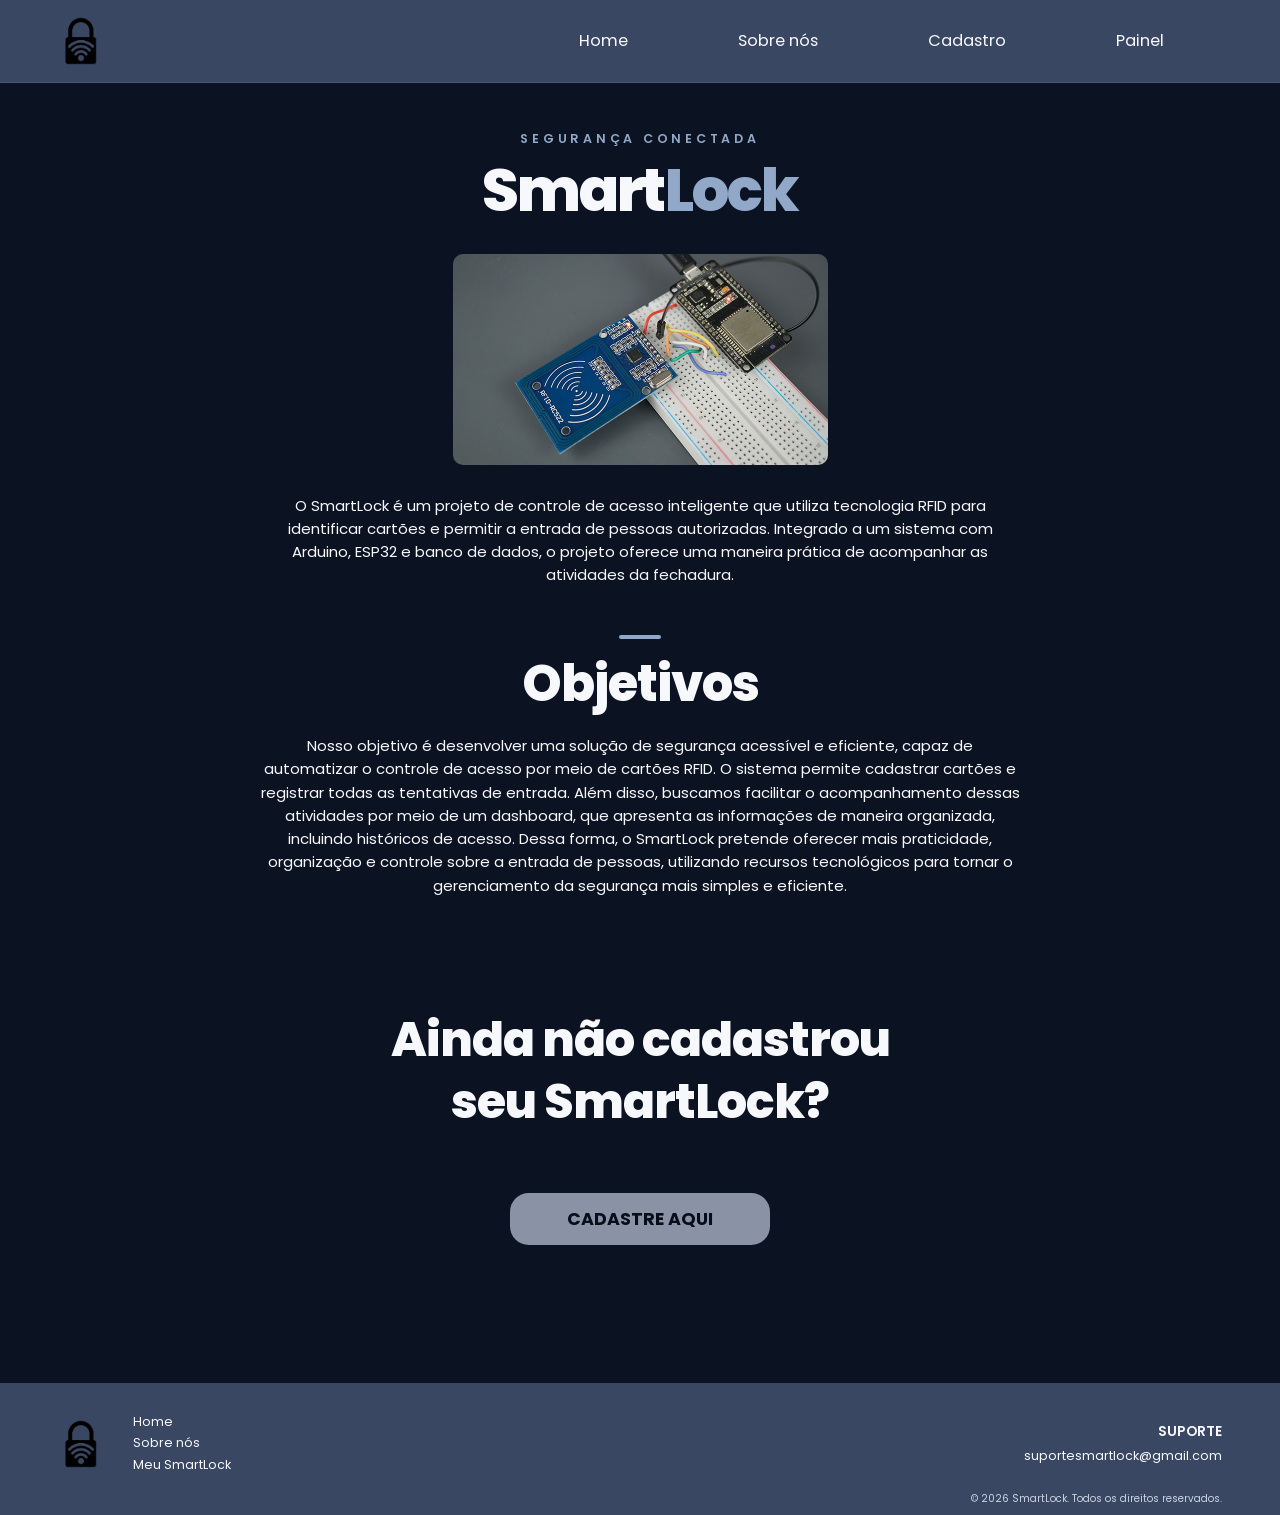
<file: smartlock/smartlock/index.html>
<!DOCTYPE html>
<html lang="pt-BR">

<head>
    <meta charset="UTF-8">
    <meta name="viewport" content="width=device-width, initial-scale=1.0">

    <meta name="description" content="Conheça o SmartLock, uma solução inteligente para segurança e controle de acesso.">

    <title>Home</title>

    <!-- font -->
    <link rel="preconnect" href="https://fonts.googleapis.com">
    <link rel="preconnect" href="https://fonts.gstatic.com" crossorigin>

    <link href="https://fonts.googleapis.com/css2?family=Poppins:wght@400;500;600;700;800&display=swap" rel="stylesheet">

    <!-- css-->
    <link rel="stylesheet" href="style.css?v=2">
</head>

<body>

    <header class="topbar">

        <a class="brand" href="#inicio" aria-label="SmartLock - início">
            <img src="img/logo.png" alt="Logo SmartLock">
        </a>

        <nav class="main-nav" aria-label="Navegação principal">
            <a href="#inicio">Home</a>
            <a href="#sobre">Sobre nós</a>
            <a href="cadastro.html">Cadastro</a>
            <a href="dashboard.html">Painel</a>
        </nav>

    </header>


    <main id="inicio">

        <section class="intro" id="sobre">

            <p class="eyebrow">SEGURANÇA CONECTADA</p>

            <h1>Smart<span>Lock</span></h1>

            <div class="hero-image">
                <img src="img/smartlock-rfid.png" alt="SmartLock com leitor RFID RC522 e ESP32">
            </div>

            <p class="description">
                O SmartLock é um projeto de controle de acesso inteligente
                que utiliza tecnologia RFID para identificar cartões e
                permitir a entrada de pessoas autorizadas. Integrado a um
                sistema com Arduino, ESP32 e banco de dados, o projeto
                oferece uma maneira prática de acompanhar as atividades
                da fechadura.
            </p>

        </section>

        <section class="objectives" id="smartlock">

            <div class="section-mark"></div>

            <h2>Objetivos</h2>

            <p class="description">
                Nosso objetivo é desenvolver uma solução de segurança
                acessível e eficiente, capaz de automatizar o controle
                de acesso por meio de cartões RFID. O sistema permite
                cadastrar cartões e registrar todas as tentativas de entrada.

                Além disso, buscamos facilitar o acompanhamento dessas
                atividades por meio de um dashboard, que apresenta as
                informações de maneira organizada, incluindo históricos
                de acesso. Dessa forma, o SmartLock pretende oferecer mais
                praticidade, organização e controle sobre a entrada de
                pessoas, utilizando recursos tecnológicos para tornar
                o gerenciamento da segurança mais simples e eficiente.
            </p>

        </section>

        <section class="register-section">

            <h2>
                Ainda não cadastrou
                <br>
                seu SmartLock?
            </h2>

            <a href="cadastro.html" class="register-button">
                CADASTRE AQUI
            </a>

        </section>

    </main>

    <footer class="footer">

        <div class="footer-left">

            <a class="brand footer-brand" href="#inicio" aria-label="Voltar ao início">
                <img src="img/logo.png" alt="Logo SmartLock">
            </a>

            <nav class="footer-nav" aria-label="Navegação do rodapé">
                <a href="#inicio">Home</a>
                <a href="#sobre">Sobre nós</a>
                <a href="#smartlock">Meu SmartLock</a>
            </nav>

        </div>


        <div class="support">

            <strong>SUPORTE</strong>

            <a href="mailto:suportesmartlock@gmail.com">
                suportesmartlock@gmail.com
            </a>

        </div>

        <p class="copyright">
            © 2026 SmartLock. Todos os direitos reservados.
        </p>

    </footer>

</body>
</html>
</file>
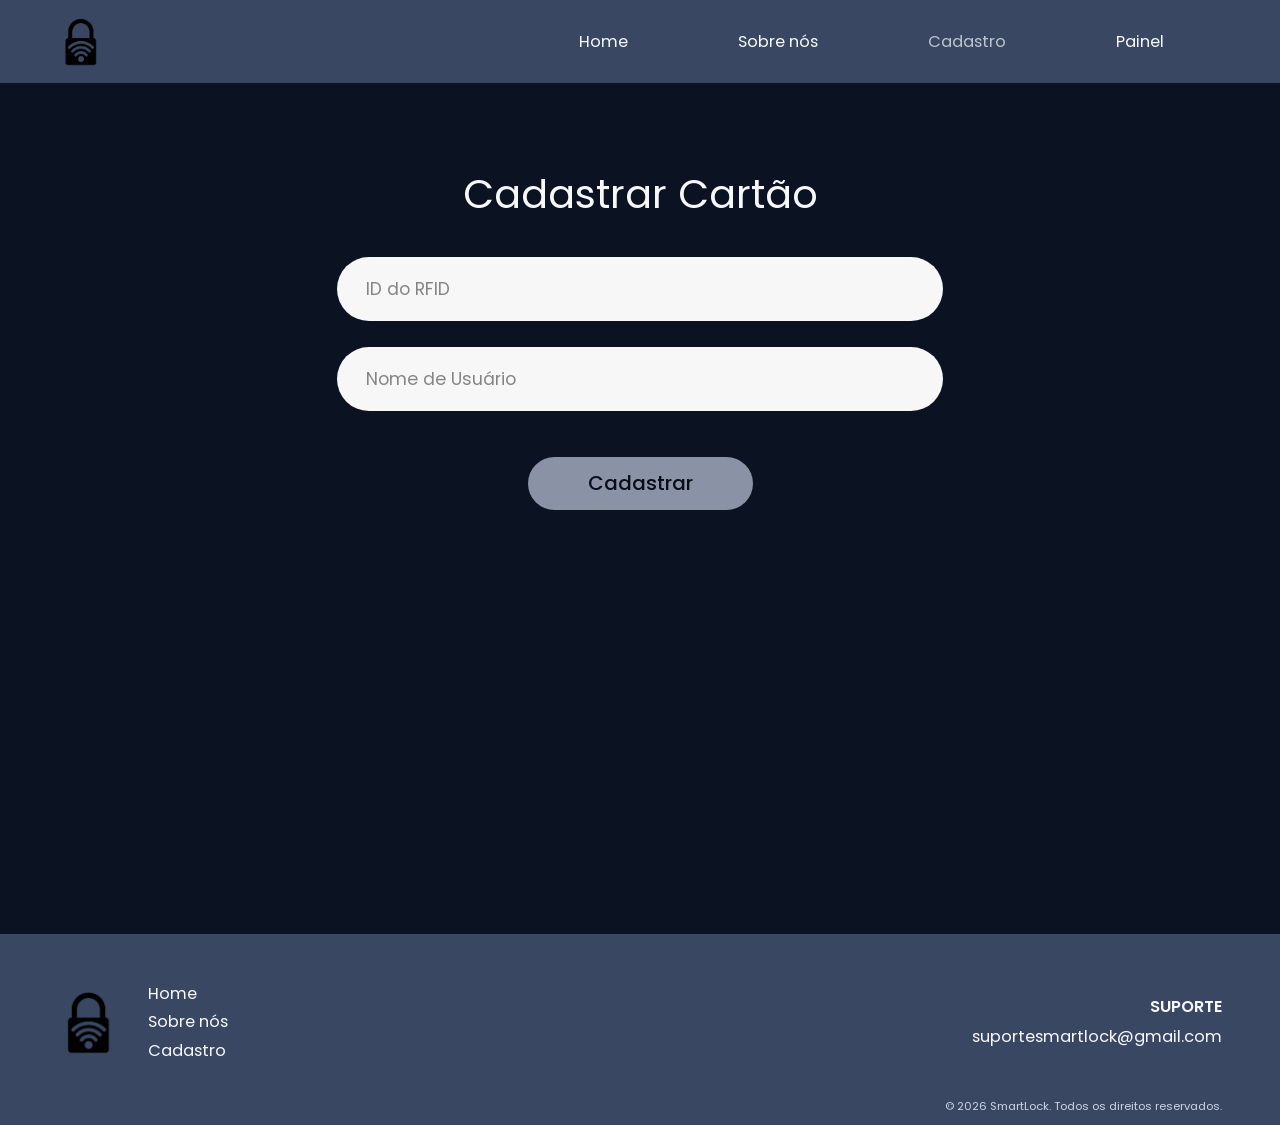
<file: smartlock/smartlock/cadastro.html>
<!DOCTYPE html>
<html lang="pt-BR">

<head>
    <meta charset="UTF-8">
    <meta name="viewport" content="width=device-width, initial-scale=1.0">

    <title>Cadastro</title>

    <!-- font -->
    <link rel="preconnect" href="https://fonts.googleapis.com">
    <link rel="preconnect" href="https://fonts.gstatic.com" crossorigin>

    <link href="https://fonts.googleapis.com/css2?family=Poppins:wght@400;500;600;700&display=swap" rel="stylesheet">

    
    <link rel="stylesheet" href="cadastro.css">
</head>

<body>

    <header class="topbar">

        <a class="brand" href="index.html" aria-label="SmartLock - início">
            <img src="img/logo.png" alt="Logo SmartLock">
        </a>

        <nav class="main-nav">
            <a href="index.html#inicio">Home</a>
            <a href="index.html#sobre">Sobre nós</a>
            <a href="cadastro.html" class="active">Cadastro</a>
            <a href="dashboard.html">Painel</a>
        </nav>

    </header>

    <main class="main-content">

        <section class="registration">

            <h1>Cadastrar Cartão</h1>

            <form class="registration-form" id="registration-form">

                <label class="sr-only" for="rfid">
                    ID do RFID
                </label>

                <input
                    type="text"
                    id="rfid"
                    name="rfid"
                    placeholder="ID do RFID"
                    maxlength="64"
                    autocomplete="off"
                    required
                >

                <label class="sr-only" for="nome">
                    Nome de Usuário
                </label>

                <input
                    type="text"
                    id="nome"
                    name="nome"
                    placeholder="Nome de Usuário"
                    maxlength="100"
                    autocomplete="name"
                    required
                >

                <button type="submit">
                    Cadastrar
                </button>

                <p class="form-message" id="form-message" aria-live="polite"></p>

            </form>

        </section>

    </main>


    <footer class="footer">

        <div class="footer-left">

            <a class="brand footer-brand" href="index.html" aria-label="Voltar para o início">
                <img src="img/logo.png" alt="Logo SmartLock">
            </a>

            <nav class="footer-nav">
                <a href="index.html#inicio">Home</a>
                <a href="index.html#sobre">Sobre nós</a>
                <a href="cadastro.html">Cadastro</a>
            </nav>

        </div>


        <div class="support">

            <strong>SUPORTE</strong>

            <a href="mailto:suportesmartlock@gmail.com">
                suportesmartlock@gmail.com
            </a>

        </div>


        <p class="copyright">
            © 2026 SmartLock. Todos os direitos reservados.
        </p>

    </footer>
    <script src="cadastro.js" defer></script>
</body>
</html>
</file>
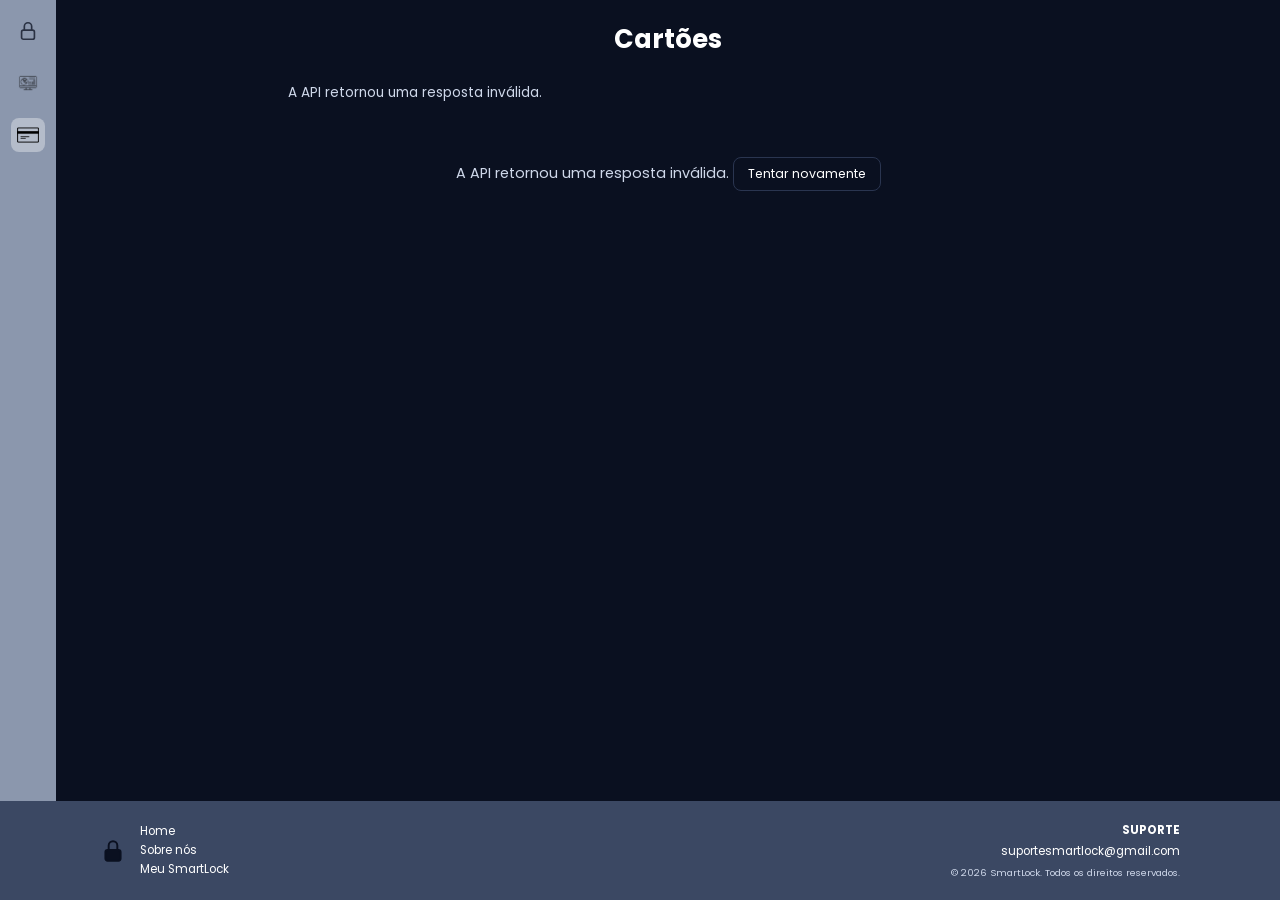
<file: smartlock/smartlock/cartoes.html>
<!DOCTYPE html>
<html lang="pt-BR">
<head>
  <meta charset="UTF-8">
  <meta name="viewport" content="width=device-width, initial-scale=1">
  <title>Cartões - SmartLock</title>
  <link href="https://fonts.googleapis.com/css2?family=Poppins:wght@400;500;600;700&display=swap" rel="stylesheet">
  <link rel="stylesheet" href="cartoes.css">
</head>
<body>
  <div class="layout">
    <nav class="sidebar">
      <a href="index.html" title="Home">
        <svg viewBox="0 0 24 24"><rect x="5" y="11" width="14" height="10" rx="2"/><path d="M8 11V7a4 4 0 0 1 8 0v4"/></svg>
      </a>
      <a href="dashboard.html" title="Dashboard">
        <img src="img/dashboard.png" alt="Dashboard">
      </a>
      <a href="cartoes.html" class="active" title="Cartões">
        <img src="img/cartao.png" alt="Cartões">
      </a>
    </nav>

    <main>
      <div class="container">
        <h1>Cartões</h1>
        <div class="toolbar"><span id="contador"></span></div>
        <div id="lista"></div>
      </div>
    </main>
  </div>

  <footer>
    <div class="left">
      <svg viewBox="0 0 24 24"><rect x="5" y="11" width="14" height="10" rx="2" fill="#0a1020"/><path d="M8 11V7a4 4 0 0 1 8 0v4"/></svg>
      <div class="links">
        <a href="index.html">Home</a>
        <a href="sobre.html">Sobre nós</a>
        <a href="meu-smartlock.html">Meu SmartLock</a>
      </div>
    </div>
    <div class="right">
      <strong>SUPORTE</strong>
      <a href="mailto:suportesmartlock@gmail.com">suportesmartlock@gmail.com</a>
      <div class="copy">© 2026 SmartLock. Todos os direitos reservados.</div>
    </div>
  </footer>

  <div class="overlay" id="overlay">
    <div class="modal">
      <h2>Excluir cartão?</h2>
      <p id="modalTexto"></p>
      <div class="row">
        <button id="cancelar">Cancelar</button>
        <button class="confirm" id="confirmar">Excluir</button>
      </div>
    </div>
  </div>

  <script src="cartoes.js"></script>
</body>
</html>
</file>
<file: smartlock/smartlock/style.css>
/* estilo */

:root {
    --background: #0b1221;
    --surface: #394762;
    --surface-light: #eef1f5;
    --text: #f7f8fc;
    --muted: #cbd3e1;
    --accent: #91a8c8;
}

* {
    margin: 0;
    padding: 0;
    box-sizing: border-box;
}

html {
    scroll-behavior: smooth;
    scroll-padding-top: 80px;
}

body {
    min-height: 100vh;
    display: flex;
    flex-direction: column;

    background: var(--background);
    color: var(--text);

    font-family: "Poppins", sans-serif;

    zoom: 1.25;
}


/* header */

.topbar {
    width: 100%;
    min-height: 66px;
    padding: 0 4.5%;

    display: flex;
    align-items: center;
    justify-content: space-between;

    background: var(--surface);
    border-bottom: 1px solid rgba(255, 255, 255, 0.08);
}

.brand {
    width: 36px;
    height: auto;

    display: flex;
    align-items: center;
    justify-content: center;

    flex-shrink: 0;
    text-decoration: none;
}

.brand img {
    display: block;

    width: 100%;
    height: auto;

    object-fit: contain;
}

.main-nav {
    display: flex;
    align-items: center;

    gap: clamp(28px, 7vw, 88px);
    margin-right: 5%;
}

.main-nav a,
.footer-nav a {
    color: var(--text);
    text-decoration: none;

    transition: color 0.2s ease;
}

.main-nav a {
    font-size: 13px;
    font-weight: 400;
}

.main-nav a:hover,
.footer-nav a:hover {
    color: var(--accent);
}


/* content */

main {
    width: 100%;
    flex: 1;

    display: flex;
    flex-direction: column;
    align-items: center;

    padding: 38px 22px 110px;
    text-align: center;
}

.intro,
.objectives {
    width: min(100%, 650px);

    display: flex;
    flex-direction: column;
    align-items: center;
}


/* texto 1 */

.eyebrow {
    margin-bottom: 5px;

    color: var(--accent);
    font-size: 10px;
    font-weight: 600;
    letter-spacing: 3px;
}

h1 {
    margin-bottom: 22px;

    font-size: clamp(36px, 5vw, 48px);
    line-height: 1.2;
    font-weight: 800;
    letter-spacing: -1.5px;
}

h1 span {
    color: var(--accent);
}


.hero-image {
    width: 300px;
    max-width: 100%;

    margin-bottom: 23px;
}

.hero-image img {
    display: block;
    width: 300px;
    max-width: 100%;
    height: auto;

    object-fit: contain;
    border-radius: 8px;
}

.hero-image svg {
    width: 76px;
    height: 76px;

    fill: #6d7d8e;
    stroke: #6d7d8e;
    stroke-width: 5;
    stroke-linejoin: round;
}

.hero-image svg circle {
    stroke: none;
}


/* texto */

.description {
    max-width: 610px;

    color: var(--text);
    font-size: 12px;
    line-height: 1.55;
    font-weight: 400;
}


/* objetivos */

.objectives {
    margin-top: 39px;
}

.section-mark {
    width: 34px;
    height: 3px;

    margin-bottom: 12px;

    border-radius: 10px;
    background: var(--accent);
}

h2 {
    margin-bottom: 16px;

    font-size: clamp(30px, 4.5vw, 40px);
    line-height: 1.2;
    font-weight: 800;
    letter-spacing: -0.8px;
}


/* footer */

.footer {
    position: relative;

    min-height: 106px;
    width: 100%;

    padding: 16px 4.5% 25px;

    display: flex;
    align-items: center;
    justify-content: space-between;

    gap: 24px;

    background: var(--surface);
}

.footer-left {
    display: flex;
    align-items: center;
    gap: 24px;
}


/* logo footer */

.footer-brand {
    width: 36px;
    height: auto;
}

.footer-brand img {
    width: 100%;
    height: auto;
    object-fit: contain;
}


/* footer */

.footer-nav {
    display: flex;
    flex-direction: column;
    align-items: flex-start;
    gap: 3px;
}

.footer-nav a {
    font-size: 10px;
}


/* suporte */

.support {
    display: flex;
    flex-direction: column;
    align-items: flex-end;
    gap: 4px;

    color: var(--text);
    font-size: 10px;
}

.support strong {
    font-size: 11px;
    font-weight: 600;
}

.support a {
    color: var(--text);
    text-decoration: none;
}

.support a:hover {
    text-decoration: underline;
}


/* copyright */

.copyright {
    position: absolute;
    right: 4.5%;
    bottom: 7px;

    color: var(--muted);
    font-size: 8px;
}

/* =========================
   SEÇÃO DE CADASTRO
   ========================= */

.register-section {
    width: 100%;

    display: flex;
    flex-direction: column;
    align-items: center;

    margin-top: 90px;
    text-align: center;
}

.register-section h2 {
    color: var(--text);

    font-size: clamp(28px, 5vw, 38px);
    font-weight: 800;
    line-height: 1.3;

    margin-bottom: 48px;
}

.register-button {
    width: 208px;
    min-height: 42px;

    display: flex;
    align-items: center;
    justify-content: center;

    background: #8993a5;
    color: #080e19;

    border-radius: 15px;

    font-family: "Poppins", sans-serif;
    font-size: 14px;
    font-weight: 700;

    text-decoration: none;

    transition: background 0.3s ease,
                transform 0.3s ease;
}

.register-button:hover {
    background: #aab4c5;
    transform: translateY(-3px);
}


/* reponsividade */


/* =========================
   RESPONSIVIDADE
   ========================= */

@media (max-width: 600px) {

    .topbar {
        min-height: 60px;
        padding: 0 18px;
    }

    .main-nav {
        gap: 16px;
        margin-right: 0;
    }

    .main-nav a {
        font-size: 10px;
    }

    .brand {
        width: 32px;
    }

    main {
        padding: 38px 22px 80px;
    }

    .description {
        font-size: 11px;
        line-height: 1.6;
    }

    .objectives {
        margin-top: 36px;
    }

    .footer {
        min-height: 112px;
        padding: 15px 18px 25px;
    }

    .footer-left {
        gap: 14px;
    }

    .footer-brand {
        width: 36px;
    }

    .support {
        font-size: 9px;
    }

    .copyright {
        right: 18px;
        font-size: 7px;
    }

    /* CADASTRO */

    .register-section {
        margin-top: 75px;
    }

    .register-section h2 {
        font-size: 28px;
        margin-bottom: 35px;
    }

    .register-button {
        width: 190px;
        min-height: 42px;
        font-size: 13px;
    }

}

@media (max-width: 380px) {

    .main-nav {
        gap: 10px;
    }

    .main-nav a {
        font-size: 9px;
    }

    .footer {
        gap: 10px;
    }

}
</file>
<file: smartlock/smartlock/cadastro.css>
/* geral */

:root {
    --background: #0b1221;
    --surface: #394762;
    --text: #f7f8fc;
    --muted: #cbd3e1;
    --input-background: #f7f7f8;
    --input-text: #202633;
    --button: #8993a5;
    --button-hover: #aab4c5;
}

* {
    margin: 0;
    padding: 0;
    box-sizing: border-box;
}

html {
    min-height: 100%;
}

body {
    min-height: 100vh;
    display: flex;
    flex-direction: column;

    background: var(--background);
    color: var(--text);

    font-family: "Poppins", sans-serif;
    zoom: 1.25;
}


/* header */

.topbar {
    width: 100%;
    min-height: 66px;
    padding: 0 4.5%;

    display: flex;
    align-items: center;
    justify-content: space-between;

    background: var(--surface);
}

.brand {
    width: 36px;

    display: flex;
    align-items: center;
    justify-content: center;

    flex-shrink: 0;
}

.brand img {
    display: block;
    width: 100%;
    height: auto;
    object-fit: contain;
}

.main-nav {
    display: flex;
    align-items: center;

    gap: clamp(28px, 7vw, 88px);
    margin-right: 5%;
}

.main-nav a,
.footer-nav a {
    color: var(--text);
    text-decoration: none;

    transition: opacity 0.2s ease;
}

.main-nav a {
    font-size: 13px;
}

.main-nav a:hover,
.main-nav a.active,
.footer-nav a:hover {
    opacity: 0.7;
}


/* content */

.main-content {
    width: 100%;
    flex: 1;

    display: flex;
    justify-content: center;
    align-items: flex-start;

    padding: 68px 22px 80px;
}

.registration {
    width: min(100%, 485px);

    display: flex;
    flex-direction: column;
    align-items: center;

    text-align: center;
}

.registration h1 {
    margin-bottom: 30px;

    font-size: clamp(26px, 4vw, 32px);
    line-height: 1.3;
    font-weight: 400;
}


/* form */

.registration-form {
    width: 100%;

    display: flex;
    flex-direction: column;
    align-items: center;

    gap: 21px;
}

.registration-form input {
    width: 100%;
    height: 51px;

    padding: 0 22px;

    border: 2px solid transparent;
    border-radius: 28px;
    outline: none;

    background: var(--input-background);
    color: var(--input-text);

    font-family: inherit;
    font-size: 14px;

    transition: border-color 0.2s ease,
                box-shadow 0.2s ease;
}

.registration-form input::placeholder {
    color: #858585;
}

.registration-form input:focus {
    border-color: var(--button);
    box-shadow: 0 0 0 3px rgba(137, 147, 165, 0.2);
}


/* btn */

.registration-form button {
    width: 180px;
    min-height: 42px;

    margin-top: 16px;

    border: none;
    border-radius: 24px;

    background: var(--button);
    color: #080e19;

    font-family: inherit;
    font-size: 16px;
    font-weight: 500;

    cursor: pointer;

    transition: background 0.2s ease,
                transform 0.2s ease;
}

.registration-form button:hover {
    background: var(--button-hover);
    transform: translateY(-2px);
}


/* msg grom */

.form-message {
    min-height: 20px;
    font-size: 12px;
    color: var(--muted);
}


/* acessibilidade */

.sr-only {
    position: absolute;

    width: 1px;
    height: 1px;

    padding: 0;
    margin: -1px;

    overflow: hidden;
    clip: rect(0, 0, 0, 0);

    white-space: nowrap;
    border: 0;
}


/* footer */

.footer {
    position: relative;

    width: 100%;
    min-height: 153px;

    padding: 20px 4.5% 32px;

    display: flex;
    align-items: center;
    justify-content: space-between;

    gap: 24px;

    background: var(--surface);
}

.footer-left {
    display: flex;
    align-items: center;
    gap: 24px;
}

.footer-brand {
    width: 48px;
}

.footer-nav {
    display: flex;
    flex-direction: column;
    align-items: flex-start;

    gap: 3px;
}

.footer-nav a {
    font-size: 13px;
}


/* suporte */

.support {
    display: flex;
    flex-direction: column;
    align-items: flex-end;

    gap: 4px;

    font-size: 13px;
}

.support strong {
    font-size: 13px;
    font-weight: 600;
}

.support a {
    color: var(--text);
    text-decoration: none;
}

.support a:hover {
    text-decoration: underline;
}


/* copyrith */

.copyright {
    position: absolute;

    right: 4.5%;
    bottom: 8px;

    color: var(--muted);
    font-size: 9px;
}


/* responsividade */

@media (max-width: 600px) {

    .topbar {
        min-height: 60px;
        padding: 0 18px;
    }

    .brand {
        width: 32px;
    }

    .main-nav {
        gap: 16px;
        margin-right: 0;
    }

    .main-nav a {
        font-size: 10px;
    }

    .main-content {
        padding: 55px 22px 70px;
    }

    .registration h1 {
        margin-bottom: 25px;
    }

    .registration-form input {
        height: 49px;
        font-size: 13px;
    }

    .footer {
        min-height: 130px;
        padding: 18px 18px 30px;
    }

    .footer-left {
        gap: 14px;
    }

    .footer-brand {
        width: 36px;
    }

    .footer-nav a,
    .support {
        font-size: 10px;
    }

    .support strong {
        font-size: 10px;
    }

    .copyright {
        right: 18px;
        font-size: 7px;
    }
}


@media (max-width: 380px) {

    .main-nav {
        gap: 10px;
    }

    .main-nav a {
        font-size: 9px;
    }

    .footer {
        gap: 10px;
    }

    .support {
        max-width: 145px;
        overflow-wrap: anywhere;
    }

}


.form-message {
    margin-top: 12px;
    font-size: 0.9rem;
    min-height: 1.4em;
}
.form-message[data-tipo="sucesso"] { color: #16803c; }
.form-message[data-tipo="erro"] { color: #c62828; }
.registration-form button:disabled { opacity: .65; cursor: wait; }
</file>
<file: smartlock/smartlock/cartoes.css>
:root {
  --bg: #0a1020;
  --sidebar: #8b97ad;
  --footer: #3b4863;
  --text: #ffffff;
  --label: #cfd8ea;
  --line: #2a3550;
  --accent: #5b8cff;
  --danger: #ff5b6b;
  --card: #111a31;
}
* { box-sizing: border-box; margin: 0; padding: 0; }
body {
  font-family: 'Poppins', sans-serif;
  background: var(--bg);
  color: var(--text);
  min-height: 100vh;
  display: flex;
  flex-direction: column;
}
.layout { flex: 1; display: flex; }

/* Barra lateral */
.sidebar {
  width: 56px;
  background: var(--sidebar);
  display: flex;
  flex-direction: column;
  align-items: center;
  gap: 18px;
  padding-top: 14px;
}
.sidebar a {
  color: #0a1020;
  display: flex;
  padding: 6px;
  border-radius: 8px;
  opacity: .75;
  transition: .15s;
}
.sidebar a:hover, .sidebar a.active { opacity: 1; background: rgba(255,255,255,.35); }
.sidebar svg { width: 22px; height: 22px; stroke: currentColor; fill: none; stroke-width: 1.8; stroke-linecap: round; stroke-linejoin: round; }

/* Ícones em imagem: tamanho fixo, sem distorcer, qualquer formato de arquivo */
.sidebar img {
  width: 22px;
  height: 22px;
  object-fit: contain;
  display: block;
}

main { flex: 1; padding: 20px 16px 60px; }
.container { max-width: 760px; margin: 0 auto; }
h1 { text-align: center; font-size: 1.6rem; font-weight: 700; margin-bottom: 24px; }

.toolbar { display: flex; justify-content: space-between; align-items: center; margin-bottom: 14px; font-size: .85rem; color: var(--label); }

/* Lista de cartões */
.item { border-bottom: 1px solid var(--line); padding: 14px 4px; display: flex; justify-content: space-between; align-items: center; gap: 16px; }
.field { margin-bottom: 8px; }
.field:last-child { margin-bottom: 0; }
.field small { display: block; font-size: .72rem; color: var(--label); font-weight: 500; }
.field span { font-size: .9rem; font-weight: 600; word-break: break-word; }
.info { flex: 1; min-width: 0; }
.actions { display: flex; flex-wrap: wrap; justify-content: flex-end; gap: 8px; }

button {
  font-family: inherit;
  cursor: pointer;
  border: 1px solid var(--line);
  background: transparent;
  color: var(--text);
  font-size: .78rem;
  padding: 7px 14px;
  border-radius: 8px;
  transition: .15s;
}
button:hover { background: var(--card); border-color: var(--accent); }
button.primary { background: var(--accent); border-color: var(--accent); color: #fff; }
button.primary:hover { filter: brightness(1.1); }
button.danger:hover { border-color: var(--danger); color: var(--danger); }

input[type="text"] {
  font-family: inherit;
  width: 100%;
  max-width: 320px;
  background: var(--card);
  border: 1px solid var(--accent);
  color: var(--text);
  padding: 7px 10px;
  border-radius: 8px;
  font-size: .9rem;
  outline: none;
}
.empty { text-align: center; color: var(--label); padding: 40px 0; font-size: .9rem; }

/* Modal de exclusão */
.overlay { position: fixed; inset: 0; background: rgba(0,0,0,.6); display: none; align-items: center; justify-content: center; padding: 16px; z-index: 10; }
.overlay.open { display: flex; }
.modal { background: var(--card); border: 1px solid var(--line); border-radius: 14px; padding: 24px; max-width: 380px; width: 100%; }
.modal h2 { font-size: 1.05rem; margin-bottom: 8px; }
.modal p { font-size: .85rem; color: var(--label); margin-bottom: 18px; }
.modal .row { display: flex; gap: 8px; justify-content: flex-end; }
.modal button.confirm { background: var(--danger); border-color: var(--danger); color: #fff; }

/* Rodapé */
footer { background: var(--footer); padding: 20px 100px; display: flex; justify-content: space-between; align-items: flex-end; font-size: .72rem; }
footer .left { display: flex; gap: 14px; align-items: center; }
footer .left svg { width: 26px; height: 26px; stroke: #0a1020; fill: none; stroke-width: 1.8; }
footer .links a { display: block; color: var(--text); text-decoration: none; margin: 2px 0; }
footer .right { text-align: right; }
footer .right strong { display: block; margin-bottom: 4px; }
footer .right a { color: #fff; text-decoration: none; }
footer .copy { font-size: .6rem; color: var(--label); margin-top: 6px; }

@media (max-width: 640px) {
  footer { padding: 16px; flex-direction: column; align-items: flex-start; gap: 12px; }
  footer .right { text-align: left; }
  .item { flex-direction: column; align-items: flex-start; }
}
</file>
